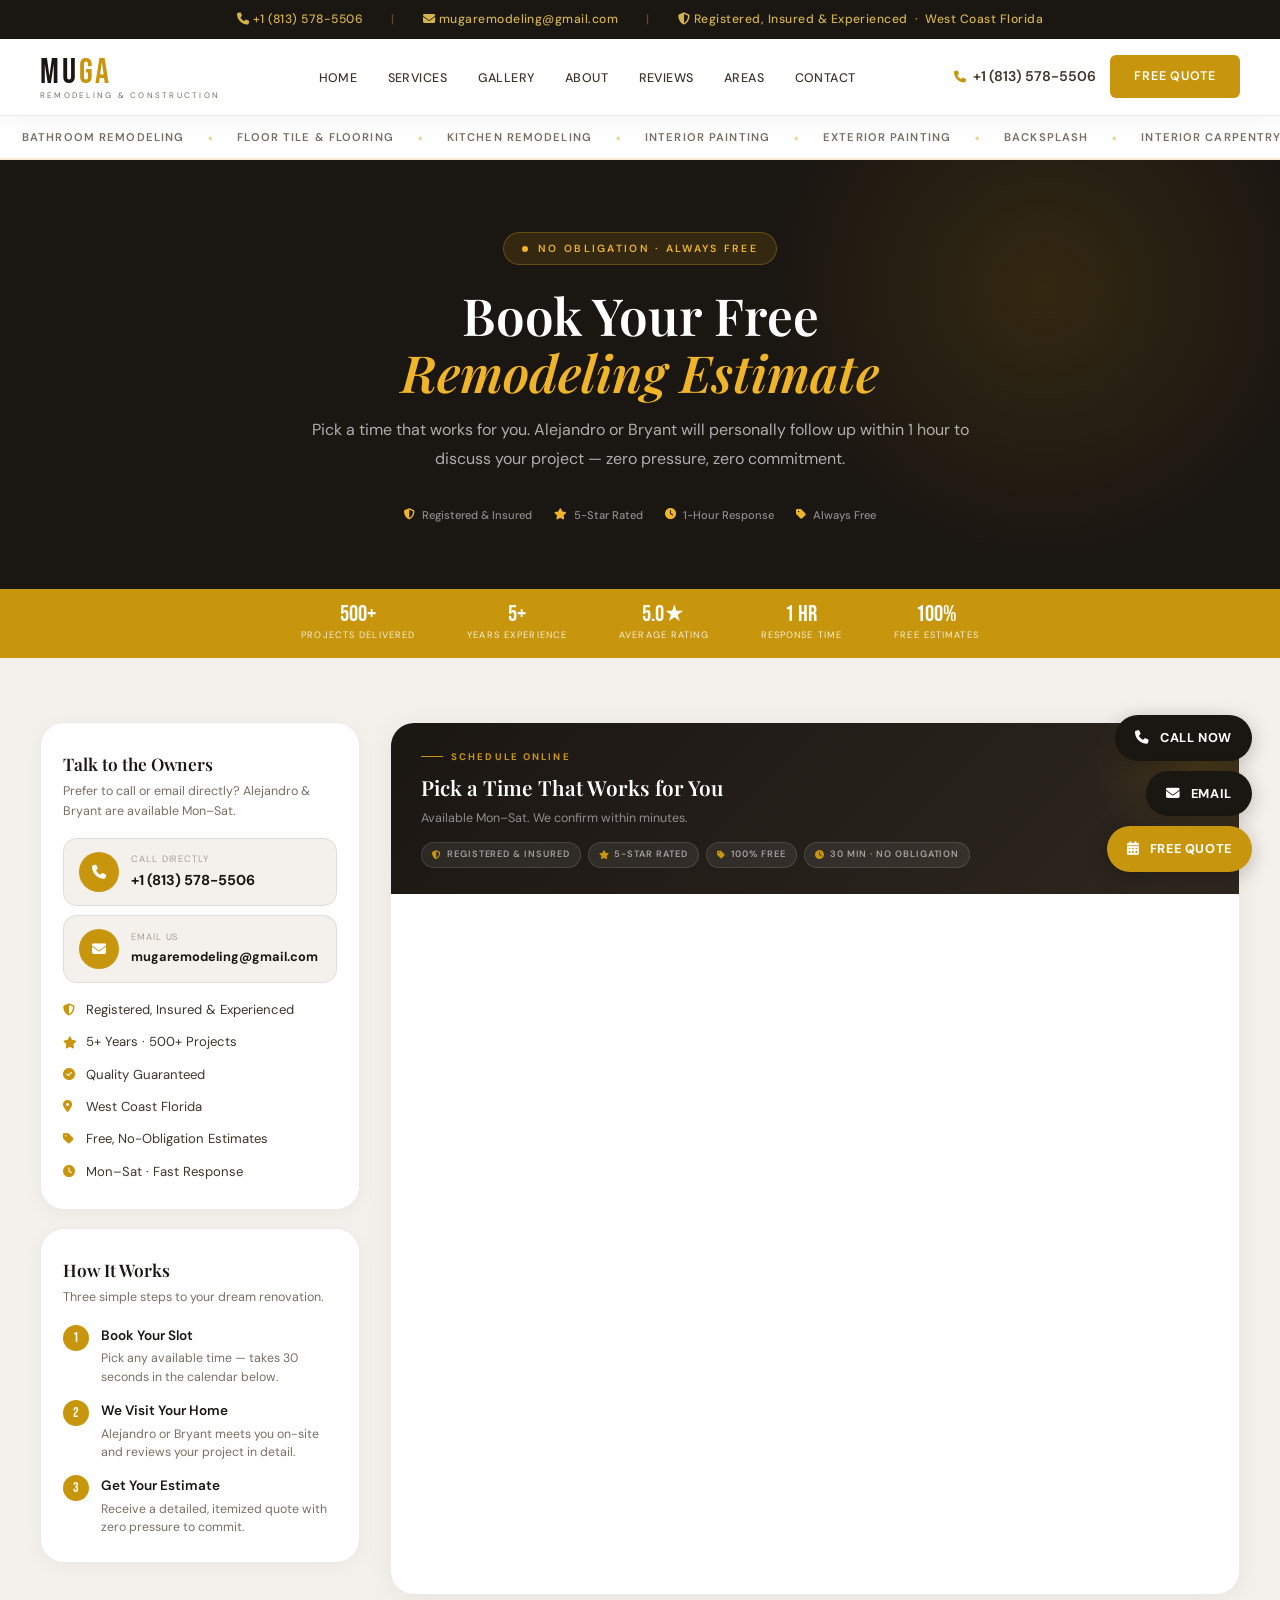
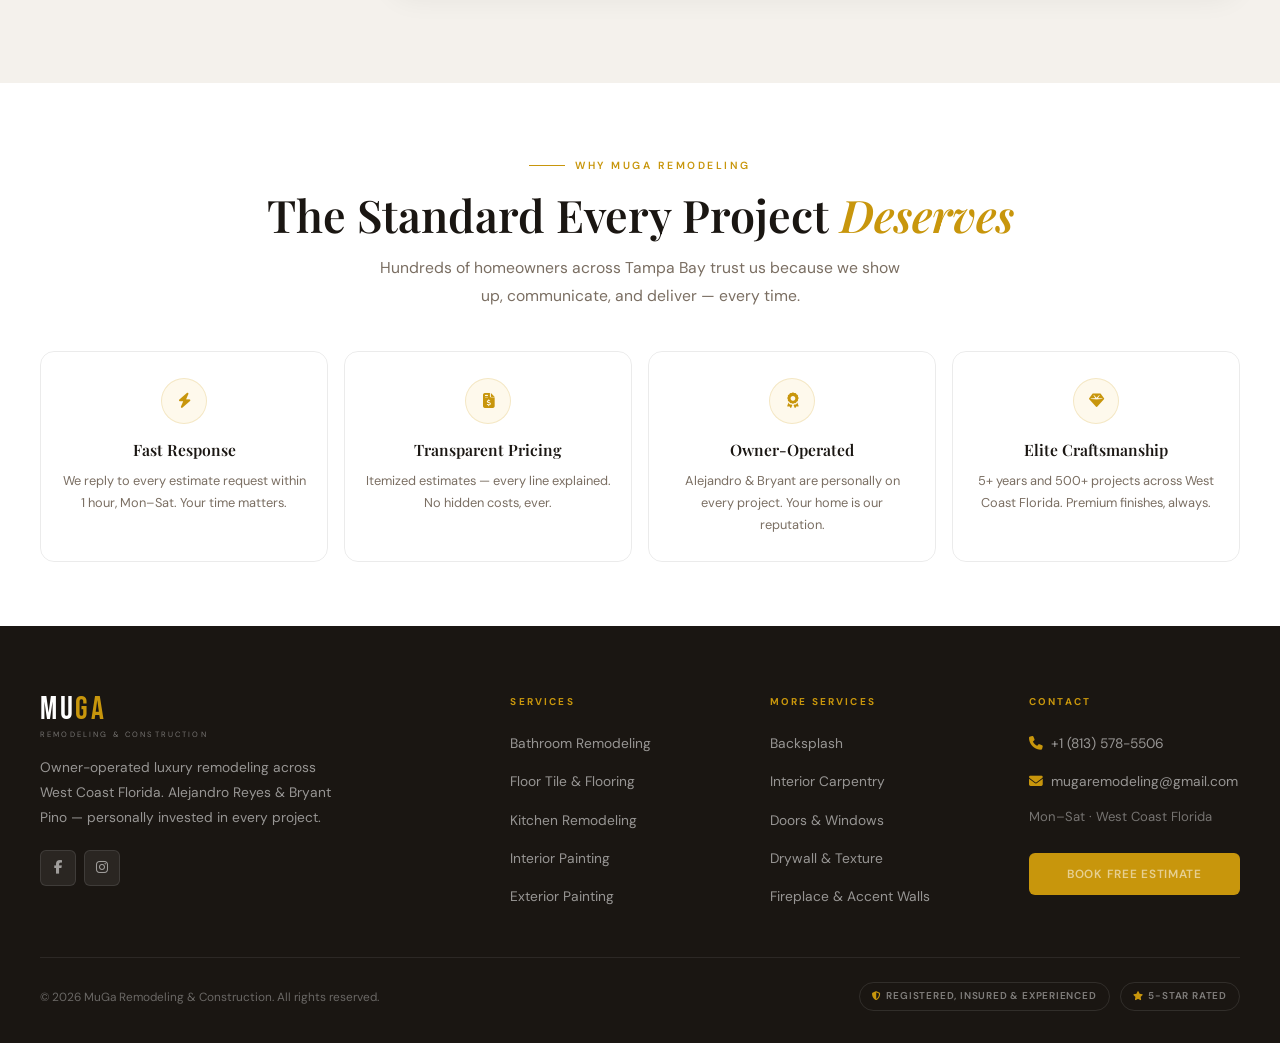
<file: free-quote.html>
<!DOCTYPE html>
<html lang="en">
<head>
  <meta charset="UTF-8" />
  <meta name="viewport" content="width=device-width, initial-scale=1.0, viewport-fit=cover" />
  <title>Free Estimate — MuGa Remodeling · West Coast Florida</title>
  <meta name="description" content="Book your free remodeling estimate with MuGa Remodeling. Alejandro or Bryant will respond within 1 hour. Serving Tampa Bay and West Coast Florida." />
  <link rel="canonical" href="https://mugaremodeling.com/free-quote.html" />
  <meta property="og:title" content="Free Estimate — MuGa Remodeling" />
  <meta property="og:description" content="Schedule your free remodeling estimate online. No obligation, no pressure. West Coast Florida." />
  <meta property="og:image" content="https://mugaremodeling.com/gallery/MuGaLogo.png" />
  <meta property="og:url" content="https://mugaremodeling.com/free-quote.html" />
  <meta property="og:type" content="website" />
  <link rel="stylesheet" href="https://cdnjs.cloudflare.com/ajax/libs/font-awesome/6.5.0/css/all.min.css" />
  <link rel="stylesheet" href="styles.css" />
  <link rel="icon" type="image/png" href="gallery/MuGaLogo.png" />
  <link rel="shortcut icon" href="favicon.ico" />
  <meta name="theme-color" content="#C8960C" />
  <!-- Calendly widget CSS -->
  <link href="https://assets.calendly.com/assets/external/widget.css" rel="stylesheet" />
  <style>
    /* ── Free Quote Page — local styles ── */
    .fq-hero {
      background: var(--text);
      padding: 72px 0 0;
      position: relative;
      overflow: hidden;
    }
    .fq-hero::before {
      content: '';
      position: absolute;
      top: -40%; right: -5%;
      width: 600px; height: 600px;
      background: radial-gradient(circle, rgba(200,150,12,0.14) 0%, transparent 65%);
      pointer-events: none;
    }
    .fq-hero-inner {
      position: relative; z-index: 2;
      text-align: center; max-width: 660px;
      margin: 0 auto; padding-bottom: 64px;
    }
    .fq-hero-eyebrow {
      display: inline-flex; align-items: center; gap: 10px;
      background: rgba(200,150,12,0.15);
      border: 1px solid rgba(200,150,12,0.35);
      color: var(--gold-light);
      font-size: 0.65rem; font-weight: 600; letter-spacing: 0.22em; text-transform: uppercase;
      padding: 7px 18px; border-radius: 100px; margin-bottom: 22px;
    }
    .fq-hero-eyebrow::before {
      content: ''; width: 6px; height: 6px;
      background: var(--gold-light); border-radius: 50%;
      animation: pulseDot 2s ease infinite;
    }
    .fq-hero-title {
      font-family: 'Playfair Display', serif;
      font-size: clamp(2.2rem, 4vw, 3.8rem);
      font-weight: 600; line-height: 1.1;
      color: #fff; margin-bottom: 16px;
    }
    .fq-hero-title em { font-style: italic; color: var(--gold-light); }
    .fq-hero-sub {
      font-size: 1rem; color: rgba(255,255,255,0.65);
      line-height: 1.8; margin-bottom: 32px;
    }
    .fq-hero-trust {
      display: flex; align-items: center; justify-content: center;
      gap: 22px; flex-wrap: wrap;
      font-size: 0.7rem; font-weight: 500; color: rgba(255,255,255,0.5);
    }
    .fq-hero-trust span { display: flex; align-items: center; gap: 7px; }
    .fq-hero-trust i { color: var(--gold-light); }

    /* Stats ribbon */
    .fq-stats-ribbon {
      background: var(--gold);
      padding: 14px 0;
    }
    .fq-stats-inner {
      display: flex; align-items: center; justify-content: center;
      gap: 52px; flex-wrap: wrap;
    }
    .fq-stat { text-align: center; }
    .fq-stat-num {
      font-family: 'Bebas Neue', sans-serif;
      font-size: 1.45rem; color: #fff; line-height: 1;
    }
    .fq-stat-lbl { font-size: 0.58rem; letter-spacing: 0.12em; text-transform: uppercase; color: rgba(255,255,255,0.85); margin-top: 2px; }

    /* Main layout */
    .fq-body { background: var(--bg-section); padding: 64px 0 88px; }
    .fq-layout {
      display: grid; grid-template-columns: 320px 1fr;
      gap: 30px; align-items: start;
    }
    .fq-sidebar { position: sticky; top: 130px; display: flex; flex-direction: column; gap: 18px; }

    /* Sidebar cards */
    .fq-scard {
      background: var(--white); border: 1px solid var(--border);
      border-radius: var(--radius-xl); padding: 26px 22px;
      box-shadow: 0 4px 20px rgba(0,0,0,0.04);
    }
    .fq-scard-title {
      font-family: 'Playfair Display', serif;
      font-size: 1.08rem; font-weight: 600; color: var(--text); margin-bottom: 4px;
    }
    .fq-scard-sub { font-size: 0.78rem; color: var(--text-3); margin-bottom: 16px; line-height: 1.6; }

    /* Contact buttons in sidebar */
    .fq-contact-btn {
      display: flex; align-items: center; gap: 12px;
      background: var(--bg-section); border: 1.5px solid var(--border);
      border-radius: var(--radius-lg); padding: 13px 15px; margin-bottom: 9px;
      cursor: pointer; text-decoration: none; color: inherit;
      transition: all var(--t);
    }
    .fq-contact-btn:hover { border-color: var(--gold); background: var(--gold-pale); }
    .fq-contact-icon {
      width: 40px; height: 40px; border-radius: 50%;
      background: var(--gold); display: flex; align-items: center; justify-content: center;
      color: #fff; font-size: 0.88rem; flex-shrink: 0;
    }
    .fq-contact-label { font-size: 0.58rem; letter-spacing: 0.1em; text-transform: uppercase; color: var(--text-4); }
    .fq-contact-val { font-size: 0.9rem; font-weight: 700; color: var(--text); }

    /* Trust list */
    .fq-trust-list { margin-top: 16px; display: flex; flex-direction: column; gap: 10px; }
    .fq-trust-item { display: flex; align-items: center; gap: 9px; font-size: 0.82rem; color: var(--text-2); }
    .fq-trust-item i { color: var(--gold); font-size: 0.76rem; flex-shrink: 0; width: 14px; }

    /* How it works steps */
    .fq-steps { display: flex; flex-direction: column; gap: 13px; }
    .fq-step { display: flex; align-items: flex-start; gap: 12px; }
    .fq-step-num {
      width: 26px; height: 26px; border-radius: 50%;
      background: var(--gold); color: #fff;
      font-family: 'Bebas Neue', sans-serif; font-size: 0.88rem;
      display: flex; align-items: center; justify-content: center;
      flex-shrink: 0; margin-top: 1px;
    }
    .fq-step-title { font-size: 0.85rem; font-weight: 600; color: var(--text); }
    .fq-step-desc { font-size: 0.77rem; color: var(--text-3); margin-top: 2px; line-height: 1.5; }

    /* Calendly container */
    .fq-calendly-wrap {
      background: var(--white); border: 1px solid var(--border);
      border-radius: var(--radius-xl); overflow: hidden;
      box-shadow: 0 4px 28px rgba(0,0,0,0.06);
    }
    .fq-cal-header {
      background: linear-gradient(135deg, var(--text) 0%, #2e2720 100%);
      padding: 26px 30px; position: relative; overflow: hidden;
    }
    .fq-cal-header::after {
      content: '';
      position: absolute; top: -50%; right: -10%;
      width: 240px; height: 240px;
      background: radial-gradient(circle, rgba(200,150,12,0.2) 0%, transparent 65%);
      pointer-events: none;
    }
    .fq-cal-header-inner { position: relative; z-index: 1; }
    .fq-cal-label {
      font-size: 0.6rem; font-weight: 700; letter-spacing: 0.22em; text-transform: uppercase;
      color: var(--gold); margin-bottom: 5px;
      display: flex; align-items: center; gap: 8px;
    }
    .fq-cal-label::before { content: ''; display: block; width: 22px; height: 1px; background: var(--gold); }
    .fq-cal-title { font-family: 'Playfair Display', serif; font-size: 1.3rem; font-weight: 600; color: #fff; margin-bottom: 3px; }
    .fq-cal-sub { font-size: 0.78rem; color: rgba(255,255,255,0.5); }
    .fq-cal-badges { display: flex; gap: 7px; margin-top: 13px; flex-wrap: wrap; }
    .fq-cal-badge {
      display: inline-flex; align-items: center; gap: 5px;
      background: rgba(255,255,255,0.07); border: 1px solid rgba(255,255,255,0.12);
      padding: 4px 10px; border-radius: 100px;
      font-size: 0.58rem; font-weight: 600; letter-spacing: 0.1em; text-transform: uppercase;
      color: rgba(255,255,255,0.55);
    }
    .fq-cal-badge i { color: var(--gold); font-size: 0.56rem; }

    /* Why section */
    .fq-why { background: var(--white); padding: 64px 0; }
    .fq-why-grid { display: grid; grid-template-columns: repeat(4, 1fr); gap: 16px; margin-top: 40px; }
    .fq-why-card {
      border: 1px solid var(--border); border-radius: var(--radius-lg);
      padding: 26px 20px; text-align: center; transition: all var(--t);
    }
    .fq-why-card:hover { border-color: var(--gold-border); box-shadow: 0 6px 24px rgba(200,150,12,0.1); transform: translateY(-3px); }
    .fq-why-icon {
      width: 46px; height: 46px; border-radius: 50%;
      background: var(--gold-pale); border: 1px solid var(--gold-border);
      display: flex; align-items: center; justify-content: center;
      margin: 0 auto 13px; transition: all var(--t);
    }
    .fq-why-card:hover .fq-why-icon { background: var(--gold); }
    .fq-why-card:hover .fq-why-icon i { color: #fff; }
    .fq-why-icon i { font-size: 0.95rem; color: var(--gold); transition: color var(--t); }
    .fq-why-title { font-family: 'Playfair Display', serif; font-size: 0.98rem; font-weight: 600; color: var(--text); margin-bottom: 7px; }
    .fq-why-desc { font-size: 0.8rem; color: var(--text-3); line-height: 1.7; }

    @media (max-width: 960px) {
      .fq-layout { grid-template-columns: 1fr; }
      .fq-sidebar { position: static; }
      .fq-why-grid { grid-template-columns: repeat(2, 1fr); }
    }
    @media (max-width: 600px) {
      .fq-why-grid { grid-template-columns: 1fr; }
      .fq-stats-inner { gap: 24px; }
      .fq-hero-trust { gap: 14px; }
    }
  </style>
</head>
<body>

  <!-- TOP BAR -->
  <div class="top-bar">
    <div class="top-bar-inner">
      <a href="tel:+18135785506"><i class="fas fa-phone"></i> +1 (813) 578-5506</a>
      <span class="top-bar-sep">|</span>
      <a href="mailto:mugaremodeling@gmail.com"><i class="fas fa-envelope"></i> mugaremodeling@gmail.com</a>
      <span class="top-bar-sep">|</span>
      <span><i class="fas fa-shield-alt"></i> Registered, Insured &amp; Experienced &nbsp;&middot;&nbsp; West Coast Florida</span>
    </div>
  </div>

  <!-- HEADER -->
  <header class="site-header">
    <div class="container"><div class="header-inner">
      <a href="index.html" class="logo">
        <div class="logo-main">Mu<span>Ga</span></div>
        <div class="logo-sub">Remodeling &amp; Construction</div>
      </a>
      <nav><ul class="header-nav">
        <li><a href="index.html">Home</a></li>
        <li><a href="services.html">Services</a></li>
        <li><a href="gallery.html">Gallery</a></li>
        <li><a href="about.html">About</a></li>
        <li><a href="reviews.html">Reviews</a></li>
        <li><a href="areas.html">Areas</a></li>
        <li><a href="contact.html">Contact</a></li>
      </ul></nav>
      <div class="header-cta">
        <a href="tel:+18135785506" class="header-phone"><i class="fas fa-phone"></i> +1 (813) 578-5506</a>
        <a href="free-quote.html" class="btn btn-gold active">Free Quote</a>
      </div>
      <button class="mobile-toggle" onclick="openMobileNav()" aria-controls="mobileNav" aria-expanded="false" aria-label="Open menu"><i class="fas fa-bars"></i></button>
    </div></div>
  </header>

  <!-- SERVICE NAV -->
  <nav class="service-nav" aria-label="Service navigation">
    <div class="snav-track">
      <a class="snav-item" href="services.html#bathroom">Bathroom Remodeling</a><span class="snav-diamond">◆</span>
      <a class="snav-item" href="services.html#flooring">Floor Tile &amp; Flooring</a><span class="snav-diamond">◆</span>
      <a class="snav-item" href="services.html#kitchen">Kitchen Remodeling</a><span class="snav-diamond">◆</span>
      <a class="snav-item" href="services.html#intpaint">Interior Painting</a><span class="snav-diamond">◆</span>
      <a class="snav-item" href="services.html#extpaint">Exterior Painting</a><span class="snav-diamond">◆</span>
      <a class="snav-item" href="services.html#backsplash">Backsplash</a><span class="snav-diamond">◆</span>
      <a class="snav-item" href="services.html#carpentry">Interior Carpentry</a><span class="snav-diamond">◆</span>
      <a class="snav-item" href="services.html#doors">Doors &amp; Windows</a><span class="snav-diamond">◆</span>
      <a class="snav-item" href="services.html#drywall">Drywall &amp; Texture</a><span class="snav-diamond">◆</span>
      <a class="snav-item" href="services.html#fireplace">Fireplace &amp; Accent Walls</a><span class="snav-diamond">◆</span>
      <a class="snav-item" href="services.html#bathroom">Bathroom Remodeling</a><span class="snav-diamond">◆</span>
      <a class="snav-item" href="services.html#flooring">Floor Tile &amp; Flooring</a><span class="snav-diamond">◆</span>
      <a class="snav-item" href="services.html#kitchen">Kitchen Remodeling</a><span class="snav-diamond">◆</span>
      <a class="snav-item" href="services.html#intpaint">Interior Painting</a><span class="snav-diamond">◆</span>
      <a class="snav-item" href="services.html#extpaint">Exterior Painting</a><span class="snav-diamond">◆</span>
      <a class="snav-item" href="services.html#backsplash">Backsplash</a><span class="snav-diamond">◆</span>
      <a class="snav-item" href="services.html#carpentry">Interior Carpentry</a><span class="snav-diamond">◆</span>
      <a class="snav-item" href="services.html#doors">Doors &amp; Windows</a><span class="snav-diamond">◆</span>
      <a class="snav-item" href="services.html#drywall">Drywall &amp; Texture</a><span class="snav-diamond">◆</span>
      <a class="snav-item" href="services.html#fireplace">Fireplace &amp; Accent Walls</a><span class="snav-diamond">◆</span>
    </div>
  </nav>

  <main>

    <!-- HERO -->
    <div class="fq-hero">
      <div class="container">
        <div class="fq-hero-inner reveal">
          <div class="fq-hero-eyebrow">No Obligation &middot; Always Free</div>
          <h1 class="fq-hero-title">Book Your Free<br/><em>Remodeling Estimate</em></h1>
          <p class="fq-hero-sub">Pick a time that works for you. Alejandro or Bryant will personally follow up within 1 hour to discuss your project — zero pressure, zero commitment.</p>
          <div class="fq-hero-trust">
            <span><i class="fas fa-shield-alt"></i> Registered &amp; Insured</span>
            <span><i class="fas fa-star"></i> 5-Star Rated</span>
            <span><i class="fas fa-clock"></i> 1-Hour Response</span>
            <span><i class="fas fa-tag"></i> Always Free</span>
          </div>
        </div>
      </div>
    </div>

    <!-- STATS RIBBON -->
    <div class="fq-stats-ribbon">
      <div class="container">
        <div class="fq-stats-inner">
          <div class="fq-stat"><div class="fq-stat-num">500+</div><div class="fq-stat-lbl">Projects Delivered</div></div>
          <div class="fq-stat"><div class="fq-stat-num">5+</div><div class="fq-stat-lbl">Years Experience</div></div>
          <div class="fq-stat"><div class="fq-stat-num">5.0★</div><div class="fq-stat-lbl">Average Rating</div></div>
          <div class="fq-stat"><div class="fq-stat-num">1 hr</div><div class="fq-stat-lbl">Response Time</div></div>
          <div class="fq-stat"><div class="fq-stat-num">100%</div><div class="fq-stat-lbl">Free Estimates</div></div>
        </div>
      </div>
    </div>

    <!-- MAIN CONTENT -->
    <div class="fq-body">
      <div class="container">
        <div class="fq-layout">

          <!-- SIDEBAR -->
          <aside class="fq-sidebar">

            <div class="fq-scard reveal">
              <div class="fq-scard-title">Talk to the Owners</div>
              <p class="fq-scard-sub">Prefer to call or email directly? Alejandro &amp; Bryant are available Mon–Sat.</p>
              <a href="tel:+18135785506" class="fq-contact-btn">
                <div class="fq-contact-icon"><i class="fas fa-phone"></i></div>
                <div>
                  <div class="fq-contact-label">Call Directly</div>
                  <div class="fq-contact-val">+1 (813) 578-5506</div>
                </div>
              </a>
              <a href="mailto:mugaremodeling@gmail.com" class="fq-contact-btn">
                <div class="fq-contact-icon"><i class="fas fa-envelope"></i></div>
                <div>
                  <div class="fq-contact-label">Email Us</div>
                  <div class="fq-contact-val" style="font-size:.8rem;">mugaremodeling@gmail.com</div>
                </div>
              </a>
              <div class="fq-trust-list">
                <div class="fq-trust-item"><i class="fas fa-shield-alt"></i> Registered, Insured &amp; Experienced</div>
                <div class="fq-trust-item"><i class="fas fa-star"></i> 5+ Years · 500+ Projects</div>
                <div class="fq-trust-item"><i class="fas fa-check-circle"></i> Quality Guaranteed</div>
                <div class="fq-trust-item"><i class="fas fa-map-marker-alt"></i> West Coast Florida</div>
                <div class="fq-trust-item"><i class="fas fa-tag"></i> Free, No-Obligation Estimates</div>
                <div class="fq-trust-item"><i class="fas fa-clock"></i> Mon–Sat · Fast Response</div>
              </div>
            </div>

            <div class="fq-scard reveal">
              <div class="fq-scard-title">How It Works</div>
              <p class="fq-scard-sub">Three simple steps to your dream renovation.</p>
              <div class="fq-steps">
                <div class="fq-step">
                  <div class="fq-step-num">1</div>
                  <div>
                    <div class="fq-step-title">Book Your Slot</div>
                    <div class="fq-step-desc">Pick any available time — takes 30 seconds in the calendar below.</div>
                  </div>
                </div>
                <div class="fq-step">
                  <div class="fq-step-num">2</div>
                  <div>
                    <div class="fq-step-title">We Visit Your Home</div>
                    <div class="fq-step-desc">Alejandro or Bryant meets you on-site and reviews your project in detail.</div>
                  </div>
                </div>
                <div class="fq-step">
                  <div class="fq-step-num">3</div>
                  <div>
                    <div class="fq-step-title">Get Your Estimate</div>
                    <div class="fq-step-desc">Receive a detailed, itemized quote with zero pressure to commit.</div>
                  </div>
                </div>
              </div>
            </div>

          </aside>

          <!-- CALENDLY WIDGET -->
          <div class="fq-calendly-wrap reveal">
            <div class="fq-cal-header">
              <div class="fq-cal-header-inner">
                <div class="fq-cal-label">Schedule Online</div>
                <div class="fq-cal-title">Pick a Time That Works for You</div>
                <div class="fq-cal-sub">Available Mon–Sat. We confirm within minutes.</div>
                <div class="fq-cal-badges">
                  <div class="fq-cal-badge"><i class="fas fa-shield-alt"></i> Registered &amp; Insured</div>
                  <div class="fq-cal-badge"><i class="fas fa-star"></i> 5-Star Rated</div>
                  <div class="fq-cal-badge"><i class="fas fa-tag"></i> 100% Free</div>
                  <div class="fq-cal-badge"><i class="fas fa-clock"></i> 30 min · No obligation</div>
                </div>
              </div>
            </div>
            <!-- Calendly inline widget -->
            <div class="calendly-inline-widget"
                 data-url="https://calendly.com/mugaremodeling/30min?hide_event_type_details=1&hide_gdpr_banner=1&primary_color=ffd200"
                 style="min-width:320px;height:700px;"></div>
            <script type="text/javascript" src="https://assets.calendly.com/assets/external/widget.js" async></script>
          </div>

        </div>
      </div>
    </div>

    <!-- WHY MUGA -->
    <div class="fq-why">
      <div class="container">
        <div class="reveal" style="text-align:center;">
          <div class="section-eyebrow" style="justify-content:center;">Why MuGa Remodeling</div>
          <h2 class="section-title" style="text-align:center;">The Standard Every Project <em>Deserves</em></h2>
          <p class="section-desc" style="margin:0 auto;">Hundreds of homeowners across Tampa Bay trust us because we show up, communicate, and deliver — every time.</p>
        </div>
        <div class="fq-why-grid reveal">
          <div class="fq-why-card">
            <div class="fq-why-icon"><i class="fas fa-bolt"></i></div>
            <div class="fq-why-title">Fast Response</div>
            <div class="fq-why-desc">We reply to every estimate request within 1 hour, Mon–Sat. Your time matters.</div>
          </div>
          <div class="fq-why-card">
            <div class="fq-why-icon"><i class="fas fa-file-invoice-dollar"></i></div>
            <div class="fq-why-title">Transparent Pricing</div>
            <div class="fq-why-desc">Itemized estimates — every line explained. No hidden costs, ever.</div>
          </div>
          <div class="fq-why-card">
            <div class="fq-why-icon"><i class="fas fa-award"></i></div>
            <div class="fq-why-title">Owner-Operated</div>
            <div class="fq-why-desc">Alejandro &amp; Bryant are personally on every project. Your home is our reputation.</div>
          </div>
          <div class="fq-why-card">
            <div class="fq-why-icon"><i class="fas fa-gem"></i></div>
            <div class="fq-why-title">Elite Craftsmanship</div>
            <div class="fq-why-desc">5+ years and 500+ projects across West Coast Florida. Premium finishes, always.</div>
          </div>
        </div>
      </div>
    </div>

  </main>

  <!-- FOOTER -->
  <footer class="site-footer">
    <div class="container">
      <div class="footer-grid">
        <div>
          <div class="footer-logo-main">Mu<span>Ga</span></div>
          <div class="footer-logo-sub">Remodeling &amp; Construction</div>
          <p class="footer-brand-desc">Owner-operated luxury remodeling across West Coast Florida. Alejandro Reyes &amp; Bryant Pino — personally invested in every project.</p>
          <div class="footer-social">
            <a href="https://www.facebook.com/mugaremodeling" target="_blank" rel="noopener" aria-label="Facebook"><i class="fab fa-facebook-f"></i></a>
            <a href="https://www.instagram.com/mugaremodeling" target="_blank" rel="noopener" aria-label="Instagram"><i class="fab fa-instagram"></i></a>
          </div>
        </div>
        <div>
          <div class="footer-col-title">Services</div>
          <ul class="footer-links">
            <li><a href="services.html#bathroom">Bathroom Remodeling</a></li>
            <li><a href="services.html#flooring">Floor Tile &amp; Flooring</a></li>
            <li><a href="services.html#kitchen">Kitchen Remodeling</a></li>
            <li><a href="services.html#intpaint">Interior Painting</a></li>
            <li><a href="services.html#extpaint">Exterior Painting</a></li>
          </ul>
        </div>
        <div>
          <div class="footer-col-title">More Services</div>
          <ul class="footer-links">
            <li><a href="services.html#backsplash">Backsplash</a></li>
            <li><a href="services.html#carpentry">Interior Carpentry</a></li>
            <li><a href="services.html#doors">Doors &amp; Windows</a></li>
            <li><a href="services.html#drywall">Drywall &amp; Texture</a></li>
            <li><a href="services.html#fireplace">Fireplace &amp; Accent Walls</a></li>
          </ul>
        </div>
        <div>
          <div class="footer-col-title">Contact</div>
          <ul class="footer-links">
            <li><a href="tel:+18135785506"><i class="fas fa-phone" style="color:var(--gold);margin-right:8px;"></i>+1 (813) 578-5506</a></li>
            <li><a href="mailto:mugaremodeling@gmail.com"><i class="fas fa-envelope" style="color:var(--gold);margin-right:8px;"></i>mugaremodeling@gmail.com</a></li>
            <li style="color:rgba(255,255,255,.4);font-size:.82rem;">Mon–Sat · West Coast Florida</li>
            <li style="margin-top:14px;"><a href="free-quote.html" class="btn btn-gold" style="width:100%;justify-content:center;padding:11px 18px;font-size:.74rem;">Book Free Estimate</a></li>
          </ul>
        </div>
      </div>
      <div class="footer-bottom">
        <p>&copy; 2026 MuGa Remodeling &amp; Construction. All rights reserved.</p>
        <div class="footer-badges">
          <div class="footer-badge"><i class="fas fa-shield-alt"></i> Registered, Insured &amp; Experienced</div>
          <div class="footer-badge"><i class="fas fa-star"></i> 5-Star Rated</div>
        </div>
      </div>
    </div>
  </footer>

  <!-- FAB CLUSTER -->
  <div class="fab-cluster">
    <a href="tel:+18135785506" class="fab-btn"><i class="fas fa-phone"></i><span>Call Now</span></a>
    <a href="mailto:mugaremodeling@gmail.com" class="fab-btn"><i class="fas fa-envelope"></i><span>Email</span></a>
    <a href="free-quote.html" class="fab-btn fab-primary"><i class="fas fa-calendar-alt"></i><span>Free Quote</span></a>
  </div>

  <!-- MOBILE NAV -->
  <nav class="mobile-nav" id="mobileNav" aria-hidden="true" role="dialog" aria-label="Navigation menu">
    <div class="mobile-nav-inner">
      <div class="mobile-nav-header">
        <div><div class="mobile-nav-logo">Mu<span>Ga</span></div><span class="mobile-nav-logo-sub">Remodeling &amp; Construction</span></div>
        <button class="mobile-nav-close" onclick="closeMobileNav()" aria-label="Close menu"><i class="fas fa-times"></i></button>
      </div>
      <ul class="mobile-nav-links">
        <li><a href="index.html" onclick="closeMobileNav()">Home <i class="fas fa-chevron-right"></i></a></li>
        <li><a href="services.html" onclick="closeMobileNav()">Services <i class="fas fa-chevron-right"></i></a></li>
        <li><a href="gallery.html" onclick="closeMobileNav()">Gallery <i class="fas fa-chevron-right"></i></a></li>
        <li><a href="about.html" onclick="closeMobileNav()">About <i class="fas fa-chevron-right"></i></a></li>
        <li><a href="reviews.html" onclick="closeMobileNav()">Reviews <i class="fas fa-chevron-right"></i></a></li>
        <li><a href="areas.html" onclick="closeMobileNav()">Areas <i class="fas fa-chevron-right"></i></a></li>
        <li><a href="contact.html" onclick="closeMobileNav()">Contact <i class="fas fa-chevron-right"></i></a></li>
      </ul>
      <div class="mobile-nav-footer">
        <a href="free-quote.html" class="mobile-nav-cta"><i class="fas fa-calendar-alt"></i> Book Free Estimate</a>
        <div class="mobile-nav-contact">
          <a href="tel:+18135785506"><i class="fas fa-phone"></i> Call Now</a>
          <a href="mailto:mugaremodeling@gmail.com"><i class="fas fa-envelope"></i> Email</a>
        </div>
        <div class="mobile-nav-trust"><i class="fas fa-shield-alt"></i> Registered &middot; Insured &middot; 5-Star Rated</div>
      </div>
    </div>
  </nav>

  <!-- MOBILE NAV OVERLAY -->
  <div id="mobileNavOverlay" style="display:none;position:fixed;inset:0;background:rgba(0,0,0,0.55);z-index:1099;opacity:0;transition:opacity .35s;"></div>

  <script src="scripts.js"></script>
</body>
</html>
</file>
<file: styles.css>
/* =================================================
   MUGA REMODELING — Premium Light Theme
   ================================================= */

@import url('https://fonts.googleapis.com/css2?family=Playfair+Display:ital,wght@0,400;0,600;0,700;1,400;1,600&family=DM+Sans:wght@300;400;500;600&family=Bebas+Neue&display=swap');

:root {
  --gold:          #C8960C;
  --gold-light:    #F0B429;
  --gold-pale:     #FEF9EC;
  --gold-border:   rgba(200,150,12,0.18);
  --white:         #FFFFFF;
  --bg:            #F9F7F4;
  --bg-section:    #F4F1EC;
  --text:          #1A1612;
  --text-2:        #3D352A;
  --text-3:        #7A6E62;
  --text-4:        #A89E94;
  --border:        rgba(0,0,0,0.08);
  --border-mid:    rgba(0,0,0,0.12);
  --topbar-bg:     #1A1612;
  --topbar-text:   #D4B44A;
  --header-bg:     rgba(255,255,255,0.97);
  --max-width:     1300px;
  --radius:        6px;
  --radius-lg:     14px;
  --radius-xl:     24px;
  --ease:          cubic-bezier(0.22, 1, 0.36, 1);
  --t:             0.35s var(--ease);
}

*, *::before, *::after { box-sizing: border-box; margin: 0; padding: 0; }
html { scroll-behavior: smooth; font-size: 16px; -webkit-font-smoothing: antialiased; }
body { background: var(--bg); color: var(--text); font-family: 'DM Sans', sans-serif; font-weight: 400; line-height: 1.7; overflow-x: hidden; }
img { display: block; max-width: 100%; }
a { color: inherit; text-decoration: none; }
ul { list-style: none; }
.container { width: 100%; max-width: var(--max-width); margin: 0 auto; padding: 0 40px; }
::selection { background: var(--gold); color: #fff; }
::-webkit-scrollbar { width: 5px; }
::-webkit-scrollbar-track { background: var(--bg); }
::-webkit-scrollbar-thumb { background: var(--gold); border-radius: 3px; }

/* ── TOP BAR ── */
.top-bar { background: var(--topbar-bg); padding: 9px 0; font-size: 0.76rem; font-weight: 500; letter-spacing: 0.04em; color: var(--topbar-text); position: sticky; top: 0; z-index: 1001; }
.top-bar-inner { display: flex; align-items: center; justify-content: center; gap: 28px; flex-wrap: nowrap; }
.top-bar a { color: var(--topbar-text); transition: opacity .2s; }
.top-bar a:hover { opacity: .75; }
.top-bar-sep { opacity: .35; }

/* ── TICKER hidden ── */
.ticker-wrap { display: none !important; }

/* ── HEADER ── */
/* JS sets --topbar-h on <html> so header sticks perfectly under topbar on every device */
.site-header {
  background: var(--header-bg);
  backdrop-filter: blur(16px);
  border-bottom: 1px solid var(--border);
  position: sticky;
  top: 37px;           /* fallback; JS overrides with real measured value */
  z-index: 1000;
  box-shadow: 0 1px 24px rgba(0,0,0,0.06);
  transition: top 0s;  /* never animate top — prevents the jump */
}
.header-inner { display: flex; align-items: center; justify-content: space-between; height: 76px; gap: 24px; }
.logo { display: flex; flex-direction: column; line-height: 1; flex-shrink: 0; }
.logo-main { font-family: 'Bebas Neue', sans-serif; font-size: 2.2rem; letter-spacing: 0.08em; color: var(--text); line-height: 1; }
.logo-main span { color: var(--gold); }
.logo-sub { font-size: 0.5rem; letter-spacing: 0.28em; color: var(--text-3); text-transform: uppercase; margin-top: 1px; }
.header-nav { display: flex; align-items: center; gap: 2px; }
.header-nav a { font-size: 0.78rem; font-weight: 500; letter-spacing: 0.04em; color: var(--text-2); padding: 8px 14px; border-radius: var(--radius); transition: color var(--t), background var(--t); text-transform: uppercase; }
.header-nav a:hover { color: var(--gold); background: var(--gold-pale); }
.header-nav a.active { color: var(--gold); background: var(--gold-pale); }
.header-cta { display: flex; align-items: center; gap: 14px; flex-shrink: 0; }
.header-phone { display: flex; align-items: center; gap: 7px; font-size: 0.88rem; font-weight: 600; color: var(--text-2); transition: color var(--t); }
.header-phone:hover { color: var(--gold); }
.header-phone i { color: var(--gold); font-size: 0.75rem; }
.btn { display: inline-flex; align-items: center; gap: 8px; padding: 11px 24px; border-radius: var(--radius); font-family: 'DM Sans', sans-serif; font-size: 0.78rem; font-weight: 600; letter-spacing: 0.06em; text-transform: uppercase; cursor: pointer; transition: all var(--t); border: none; white-space: nowrap; }
.btn-gold { background: var(--gold); color: #fff; }
.btn-gold:hover { background: var(--gold-light); transform: translateY(-2px); box-shadow: 0 6px 24px rgba(200,150,12,0.3); }
.btn-outline { background: transparent; color: var(--gold); border: 1.5px solid var(--gold); }
.btn-outline:hover { background: var(--gold); color: #fff; }
.btn-dark { background: var(--text); color: #fff; }
.btn-dark:hover { background: var(--text-2); transform: translateY(-2px); }
.btn-white { background: #fff; color: var(--text); }
.btn-white:hover { background: var(--gold-pale); color: var(--gold); }
.mobile-toggle { display: none; background: none; border: none; color: var(--text); font-size: 1.4rem; cursor: pointer; padding: 4px; }

/* ── SERVICE NAV ── */
.service-nav {
  background: var(--white);
  border-bottom: 2px solid var(--gold-border);
  position: sticky;
  top: 113px;
  z-index: 899;
  /* overflow:hidden here is safe — it only clips the nav row itself */
  overflow: hidden;
  height: 44px;  /* explicit height so the absolute track doesn't collapse the parent */
}
.snav-track {
  /* Absolute + left:0 bypasses the overflow-x:hidden on body.
     The track runs off the right edge; .service-nav clips it. */
  position: absolute;
  top: 0; left: 0;
  display: flex;
  align-items: center;
  height: 44px;
  /* animation moves the element left by exactly half its width.
     Because HTML items are duplicated the loop is seamless. */
  animation: snavMarquee 34s linear infinite;
  will-change: transform;
}
.service-nav:hover .snav-track { animation-play-state: paused; }
@keyframes snavMarquee {
  0%   { transform: translateX(0); }
  100% { transform: translateX(-50%); }
}
.snav-item {
  display: inline-flex; align-items: center;
  padding: 0 22px;
  height: 44px;
  font-size: 0.7rem; font-weight: 600; letter-spacing: 0.1em; text-transform: uppercase;
  color: var(--text-3); white-space: nowrap; flex-shrink: 0;
  transition: color var(--t); user-select: none; text-decoration: none;
}
.snav-item:hover, .snav-item.active { color: var(--gold); }
.snav-diamond {
  color: var(--gold); opacity: 0.4; font-size: 0.38rem;
  flex-shrink: 0; display: inline-flex; align-items: center;
  padding: 0 2px;
}
/* services.html — static scrollable (no marquee) */
.service-nav.snav-static {
  overflow-x: auto;
  overflow-y: hidden;
  scrollbar-width: none;
  height: 44px;
}
.service-nav.snav-static::-webkit-scrollbar { display: none; }
.service-nav.snav-static .snav-track {
  position: static;
  animation: none !important;
  display: flex;
  flex-wrap: nowrap;
  height: 44px;
}

/* ── HERO ── */
.hero { position: relative; min-height: 88vh; display: flex; align-items: center; overflow: hidden; background: var(--bg-section); }
.hero-small { min-height: 52vh; }
.hero-slides { position: absolute; inset: 0; }
.hero-slide { position: absolute; inset: 0; opacity: 0; transition: opacity 1.4s ease; }
.hero-slide.active { opacity: 1; }
.hero-slide img { width: 100%; height: 100%; object-fit: cover; filter: brightness(0.5) saturate(0.9); }
.hero-overlay { position: absolute; inset: 0; background: linear-gradient(105deg, rgba(26,22,18,0.75) 0%, rgba(26,22,18,0.3) 55%, transparent 100%); }
.hero-content { position: relative; z-index: 2; max-width: 680px; }
.hero-eyebrow { display: inline-flex; align-items: center; gap: 10px; background: rgba(200,150,12,0.15); border: 1px solid rgba(200,150,12,0.4); color: var(--gold-light); font-size: 0.68rem; font-weight: 600; letter-spacing: 0.2em; text-transform: uppercase; padding: 7px 16px; border-radius: 100px; margin-bottom: 26px; animation: fadeUp .8s ease both; }
.hero-eyebrow::before { content: ''; width: 6px; height: 6px; background: var(--gold-light); border-radius: 50%; animation: pulseDot 2s ease infinite; }
@keyframes pulseDot { 0%,100%{opacity:1} 50%{opacity:.3} }
.hero-title { font-family: 'Playfair Display', serif; font-size: clamp(2.8rem, 5.5vw, 5.2rem); font-weight: 600; line-height: 1.06; color: #fff; margin-bottom: 22px; animation: fadeUp .8s .12s ease both; }
.hero-title em { font-style: italic; color: var(--gold-light); }
.hero-sub { font-size: 1.05rem; font-weight: 300; color: rgba(255,255,255,0.82); line-height: 1.8; margin-bottom: 36px; max-width: 520px; animation: fadeUp .8s .24s ease both; }
.hero-actions { display: flex; align-items: center; gap: 14px; flex-wrap: wrap; animation: fadeUp .8s .36s ease both; }
.hero-actions .btn { padding: 14px 30px; font-size: 0.82rem; }
.hero-trust { display: flex; align-items: center; gap: 20px; margin-top: 28px; animation: fadeUp .8s .48s ease both; flex-wrap: wrap; }
.hero-trust-item { display: flex; align-items: center; gap: 7px; font-size: 0.72rem; font-weight: 500; color: rgba(255,255,255,0.6); }
.hero-trust-item i { color: var(--gold-light); font-size: 0.78rem; }
.hero-stats { position: absolute; bottom: 0; left: 0; right: 0; z-index: 2; background: rgba(255,255,255,0.96); backdrop-filter: blur(16px); border-top: 2px solid var(--gold-border); }
.hero-stats-inner { display: flex; }
.stat-item { flex: 1; padding: 20px 22px; border-right: 1px solid var(--border); text-align: center; }
.stat-item:last-child { border-right: none; }
.stat-num { font-family: 'Bebas Neue', sans-serif; font-size: 2rem; color: var(--gold); letter-spacing: 0.04em; line-height: 1; }
.stat-label { font-size: 0.62rem; letter-spacing: 0.12em; text-transform: uppercase; color: var(--text-3); margin-top: 4px; }
.hero-dots { position: absolute; right: 36px; top: 50%; transform: translateY(-50%); z-index: 3; display: flex; flex-direction: column; gap: 10px; }
.hero-dot { width: 6px; height: 6px; border-radius: 3px; background: rgba(255,255,255,0.3); cursor: pointer; transition: all var(--t); border: 1px solid transparent; }
.hero-dot.active { background: var(--gold-light); height: 24px; border-color: var(--gold-light); }
@keyframes fadeUp { from { opacity: 0; transform: translateY(24px); } to { opacity: 1; transform: translateY(0); } }

/* ── SECTIONS ── */
section { padding: 88px 0; }
.section-eyebrow { display: inline-flex; align-items: center; gap: 10px; font-size: 0.65rem; font-weight: 600; letter-spacing: 0.24em; text-transform: uppercase; color: var(--gold); margin-bottom: 14px; }
.section-eyebrow::before { content: ''; display: block; height: 1px; width: 36px; background: var(--gold); }
.section-title { font-family: 'Playfair Display', serif; font-size: clamp(1.9rem, 3.5vw, 3.2rem); font-weight: 600; line-height: 1.15; color: var(--text); margin-bottom: 14px; }
.section-title em { font-style: italic; color: var(--gold); }
.section-desc { font-size: 0.98rem; color: var(--text-3); max-width: 540px; line-height: 1.8; }
.gold-line { width: 52px; height: 3px; background: var(--gold); border-radius: 2px; margin: 18px 0; }

/* ── SERVICES GRID (index) ── */
.services-section-head { padding: 88px 0 0; background: var(--white); }
.services-grid { display: grid; grid-template-columns: repeat(5, 1fr); gap: 3px; margin-top: 48px; background: var(--border); }
.service-card { position: relative; overflow: hidden; aspect-ratio: 3/2.4; cursor: pointer; background: var(--bg-section); display: block; }
.service-card img { width: 100%; height: 100%; object-fit: cover; transition: transform .85s var(--ease), filter .5s ease; filter: brightness(0.55) saturate(0.85); }
.service-card:hover img { transform: scale(1.07); filter: brightness(0.65) saturate(1); }
.service-card-overlay { position: absolute; inset: 0; background: linear-gradient(to top, rgba(26,22,18,.9) 0%, rgba(26,22,18,.2) 55%, transparent 100%); }
.service-card-content { position: absolute; bottom: 0; left: 0; right: 0; padding: 20px 18px; transform: translateY(6px); transition: transform var(--t); }
.service-card:hover .service-card-content { transform: translateY(0); }
.sc-tag { font-size: 0.56rem; font-weight: 700; letter-spacing: 0.18em; text-transform: uppercase; color: var(--gold-light); margin-bottom: 4px; }
.sc-title { font-family: 'Playfair Display', serif; font-size: 1.05rem; font-weight: 600; color: #fff; line-height: 1.2; margin-bottom: 8px; }
.sc-link { display: inline-flex; align-items: center; gap: 5px; font-size: 0.62rem; font-weight: 700; letter-spacing: 0.1em; text-transform: uppercase; color: var(--gold-light); opacity: 0; transform: translateY(5px); transition: opacity var(--t), transform var(--t); }
.service-card:hover .sc-link { opacity: 1; transform: translateY(0); }

/* ── SERVICES PAGE ── */
.service-row { display: grid; grid-template-columns: 1fr 1fr; gap: 0; border: 1px solid var(--border); border-radius: var(--radius-lg); overflow: hidden; margin-top: 52px; background: var(--white); box-shadow: 0 2px 20px rgba(0,0,0,0.05); transition: box-shadow var(--t); }
.service-row:hover { box-shadow: 0 8px 40px rgba(0,0,0,0.1); }
.service-row:nth-child(even) .service-row-img { order: 2; }
.service-row:nth-child(even) .service-row-body { order: 1; }
.service-row-img { position: relative; overflow: hidden; min-height: 380px; }
.service-row-img img { width: 100%; height: 100%; object-fit: cover; transition: transform .7s var(--ease); filter: brightness(0.92) saturate(0.9); }
.service-row:hover .service-row-img img { transform: scale(1.04); }
.service-row-badge { position: absolute; top: 20px; left: 20px; background: var(--gold); color: #fff; font-size: 0.6rem; font-weight: 700; letter-spacing: 0.15em; text-transform: uppercase; padding: 5px 12px; border-radius: 100px; }
.service-row-body { padding: 44px 48px; display: flex; flex-direction: column; justify-content: center; }
.service-num { font-family: 'Bebas Neue', sans-serif; font-size: 3.5rem; color: var(--border-mid); line-height: 1; margin-bottom: 6px; letter-spacing: 0.04em; }
.service-row-title { font-family: 'Playfair Display', serif; font-size: 1.85rem; font-weight: 600; color: var(--text); line-height: 1.2; margin-bottom: 14px; }
.service-row-title em { font-style: italic; color: var(--gold); }
.service-row-desc { font-size: 0.92rem; color: var(--text-3); line-height: 1.8; margin-bottom: 22px; }
.service-features { display: grid; gap: 8px; margin-bottom: 24px; }
.service-feature { display: flex; align-items: flex-start; gap: 10px; font-size: 0.85rem; color: var(--text-2); }
.service-feature i { color: var(--gold); margin-top: 3px; font-size: 0.75rem; flex-shrink: 0; }
.service-tags { display: flex; gap: 6px; flex-wrap: wrap; margin-bottom: 24px; }
.service-tag { font-size: 0.62rem; font-weight: 600; letter-spacing: 0.08em; text-transform: uppercase; background: var(--gold-pale); color: var(--gold); padding: 4px 10px; border-radius: 100px; border: 1px solid var(--gold-border); }
.service-row-cta { display: flex; gap: 10px; flex-wrap: wrap; }
.service-row-cta .btn { padding: 10px 20px; font-size: 0.74rem; }

/* ── WHY GRID ── */
.why-section { background: var(--bg-section); }
.why-grid { display: grid; grid-template-columns: repeat(3, 1fr); gap: 20px; margin-top: 52px; }
.why-card { background: var(--white); border: 1px solid var(--border); border-radius: var(--radius-lg); padding: 36px 28px; transition: all var(--t); }
a.why-card { color: var(--text); text-decoration: none; display: block; }
.why-card:hover { border-color: var(--gold-border); box-shadow: 0 8px 32px rgba(200,150,12,0.1); transform: translateY(-4px); }
.why-icon { width: 50px; height: 50px; background: var(--gold-pale); border: 1px solid var(--gold-border); border-radius: var(--radius); display: flex; align-items: center; justify-content: center; margin-bottom: 18px; transition: all var(--t); }
.why-card:hover .why-icon { background: var(--gold); }
.why-card:hover .why-icon i { color: #fff; }
.why-icon i { font-size: 1rem; color: var(--gold); transition: color var(--t); }
.why-card-title { font-family: 'Playfair Display', serif; font-size: 1.15rem; font-weight: 600; color: var(--text); margin-bottom: 9px; }
.why-card-desc { font-size: 0.86rem; color: var(--text-3); line-height: 1.75; }

/* ── PROCESS ── */
.process-section { background: var(--white); }
.process-steps { display: grid; grid-template-columns: repeat(4, 1fr); gap: 0; margin-top: 52px; border: 1px solid var(--border); border-radius: var(--radius-lg); overflow: hidden; }
.process-step { padding: 40px 28px; text-align: center; border-right: 1px solid var(--border); background: var(--white); transition: background var(--t); }
.process-step:last-child { border-right: none; }
.process-step:hover { background: var(--gold-pale); }
.step-icon { width: 54px; height: 54px; background: var(--gold-pale); border: 1.5px solid var(--gold-border); border-radius: 50%; display: flex; align-items: center; justify-content: center; margin: 0 auto 18px; transition: all var(--t); }
.process-step:hover .step-icon { background: var(--gold); border-color: var(--gold); box-shadow: 0 4px 20px rgba(200,150,12,0.3); }
.step-icon i { font-size: 1.05rem; color: var(--gold); transition: color var(--t); }
.process-step:hover .step-icon i { color: #fff; }
.step-title { font-family: 'Playfair Display', serif; font-size: 1.12rem; font-weight: 600; color: var(--text); margin-bottom: 9px; }
.step-desc { font-size: 0.83rem; color: var(--text-3); line-height: 1.75; }
/* ── REVIEWS ── */
.reviews-section { background: var(--bg-section); }
.reviews-grid { display: grid; grid-template-columns: repeat(3, 1fr); gap: 18px; margin-top: 48px; }
.review-card { background: var(--white); border: 1px solid var(--border); border-radius: var(--radius-lg); padding: 28px 24px; transition: all var(--t); }
.review-card:hover { border-color: var(--gold-border); box-shadow: 0 8px 28px rgba(0,0,0,0.07); transform: translateY(-3px); }
.review-stars { color: var(--gold); font-size: 0.88rem; letter-spacing: 2px; margin-bottom: 14px; }
.review-text { font-size: 0.88rem; color: var(--text-2); line-height: 1.8; margin-bottom: 18px; font-style: italic; }
.review-author { display: flex; align-items: center; gap: 12px; }
.review-avatar { width: 40px; height: 40px; border-radius: 50%; background: linear-gradient(135deg, var(--gold) 0%, var(--gold-light) 100%); display: flex; align-items: center; justify-content: center; font-family: 'Bebas Neue', sans-serif; font-size: 1rem; color: #fff; flex-shrink: 0; }
.review-name { font-size: 0.86rem; font-weight: 600; color: var(--text); }
.review-loc { font-size: 0.7rem; color: var(--text-4); }
.review-google { display: flex; align-items: center; gap: 4px; font-size: 0.6rem; color: var(--text-4); margin-top: 2px; }

/* ── AREAS ── */
.areas-section { background: var(--white); }
.areas-grid { display: grid; grid-template-columns: repeat(7, 1fr); gap: 12px; margin-top: 46px; }
.area-chip { background: var(--bg-section); border: 1px solid var(--border); border-radius: var(--radius); padding: 18px 14px; text-align: center; transition: all var(--t); }
.area-chip:hover { border-color: var(--gold); background: var(--gold-pale); transform: translateY(-3px); box-shadow: 0 4px 16px rgba(200,150,12,0.12); }
.area-chip i { color: var(--gold); font-size: 0.8rem; margin-bottom: 6px; display: block; }
.area-chip span { font-size: 0.8rem; font-weight: 600; color: var(--text-2); }

/* ── CTA ── */
.cta-section { background: var(--text); padding: 88px 0; text-align: center; position: relative; overflow: hidden; }
.cta-section::before { content: ''; position: absolute; top: -60%; left: 50%; transform: translateX(-50%); width: 700px; height: 700px; background: radial-gradient(circle, rgba(200,150,12,0.12) 0%, transparent 65%); pointer-events: none; }
.cta-section .section-eyebrow { color: var(--gold); }
.cta-section .section-eyebrow::before { background: var(--gold); }
.cta-section .section-title { color: #fff; }
.cta-section .section-title em { color: var(--gold-light); }
.cta-section .section-desc { color: rgba(255,255,255,0.6); }
.cta-actions { display: flex; align-items: center; justify-content: center; gap: 14px; flex-wrap: wrap; }
.cta-actions .btn { padding: 15px 34px; font-size: 0.84rem; }

/* ── ABOUT ── */
.about-section { background: var(--white); }
.about-intro { display: grid; grid-template-columns: 1fr 1fr; gap: 72px; align-items: center; padding: 80px 0; }
.about-img-wrap { position: relative; }
.about-img-wrap img { width: 100%; height: 480px; object-fit: cover; border-radius: var(--radius-xl); box-shadow: 0 12px 48px rgba(0,0,0,0.14); }
.about-img-badge { position: absolute; bottom: -18px; right: -18px; background: var(--gold); color: #fff; padding: 20px 24px; border-radius: var(--radius-lg); text-align: center; box-shadow: 0 8px 28px rgba(200,150,12,0.35); }
.about-img-badge .badge-num { font-family: 'Bebas Neue', sans-serif; font-size: 2.2rem; line-height: 1; display: block; }
.about-img-badge .badge-label { font-size: 0.62rem; letter-spacing: 0.14em; text-transform: uppercase; opacity: .9; }
.about-quote { background: var(--gold-pale); border-left: 4px solid var(--gold); border-radius: 0 var(--radius-lg) var(--radius-lg) 0; padding: 22px 24px; margin: 24px 0; font-family: 'Playfair Display', serif; font-size: 1.05rem; font-style: italic; color: var(--text-2); line-height: 1.7; }
.about-quote cite { display: block; font-family: 'DM Sans', sans-serif; font-style: normal; font-size: 0.78rem; font-weight: 600; color: var(--gold); margin-top: 10px; }
.team-section { background: var(--bg-section); }
.team-grid { display: grid; grid-template-columns: repeat(2, 1fr); gap: 24px; margin-top: 52px; }
.team-card { background: var(--white); border: 1px solid var(--border); border-radius: var(--radius-xl); overflow: hidden; transition: all var(--t); box-shadow: 0 2px 16px rgba(0,0,0,0.05); }
.team-card:hover { box-shadow: 0 12px 40px rgba(0,0,0,0.1); transform: translateY(-4px); }
.team-card-img { position: relative; height: 320px; overflow: hidden; background: linear-gradient(135deg, var(--bg-section) 0%, var(--gold-pale) 100%); display: flex; align-items: center; justify-content: center; }
.team-card-img .team-placeholder { font-family: 'Bebas Neue', sans-serif; font-size: 7rem; color: var(--gold); opacity: .2; letter-spacing: 0.05em; user-select: none; }
.team-card-img img { width: 100%; height: 100%; object-fit: cover; }
.team-role-badge { position: absolute; bottom: 14px; left: 14px; background: var(--gold); color: #fff; font-size: 0.62rem; font-weight: 700; letter-spacing: 0.15em; text-transform: uppercase; padding: 5px 12px; border-radius: 100px; }
.team-card-body { padding: 28px 30px; }
.team-name { font-family: 'Playfair Display', serif; font-size: 1.5rem; font-weight: 600; color: var(--text); margin-bottom: 3px; }
.team-title { font-size: 0.78rem; font-weight: 600; color: var(--gold); letter-spacing: 0.08em; text-transform: uppercase; margin-bottom: 14px; }
.team-bio { font-size: 0.88rem; color: var(--text-3); line-height: 1.75; margin-bottom: 18px; }
.team-stats { display: flex; gap: 20px; }
.team-stat { text-align: center; }
.team-stat-num { font-family: 'Bebas Neue', sans-serif; font-size: 1.6rem; color: var(--gold); line-height: 1; }
.team-stat-lbl { font-size: 0.6rem; letter-spacing: 0.1em; text-transform: uppercase; color: var(--text-4); }

/* ── FORMS ── */
.fq-input, .fq-select, input[type="text"], input[type="tel"], select { background: var(--white); border: 1.5px solid var(--border); color: var(--text); font-family: 'DM Sans', sans-serif; font-size: 0.88rem; padding: 11px 14px; border-radius: var(--radius); outline: none; transition: border-color var(--t); width: 100%; }
.fq-input:focus, .fq-select:focus, input:focus, select:focus { border-color: var(--gold); box-shadow: 0 0 0 3px rgba(200,150,12,0.1); }

/* ── FAB CLUSTER ── */
.fab-cluster { position: fixed; bottom: 28px; right: 28px; z-index: 900; display: flex; flex-direction: column; align-items: flex-end; gap: 10px; }
.fab-btn { display: flex; align-items: center; gap: 10px; background: var(--text); color: #fff; padding: 12px 20px; border-radius: 100px; font-family: 'DM Sans', sans-serif; font-size: 0.8rem; font-weight: 700; letter-spacing: 0.05em; text-transform: uppercase; box-shadow: 0 4px 20px rgba(0,0,0,0.22); cursor: pointer; text-decoration: none; transition: all var(--t); white-space: nowrap; border: none; }
.fab-btn i { font-size: 0.85rem; }
.fab-btn:hover { transform: translateX(-4px); box-shadow: 0 6px 28px rgba(0,0,0,0.3); }
.fab-btn.fab-primary { background: var(--gold); animation: pulseGold 3s infinite; }
.fab-btn.fab-primary:hover { background: var(--gold-light); }
@keyframes pulseGold { 0%,100% { box-shadow: 0 4px 20px rgba(200,150,12,0.4); } 50% { box-shadow: 0 4px 36px rgba(200,150,12,0.65); } }

/* ── FOOTER ── */
.site-footer { background: var(--text); color: rgba(255,255,255,0.75); padding: 68px 0 32px; }
.footer-grid { display: grid; grid-template-columns: 2fr 1fr 1fr 1fr; gap: 48px; margin-bottom: 48px; }
.footer-logo-main { font-family: 'Bebas Neue', sans-serif; font-size: 2rem; letter-spacing: 0.08em; color: #fff; line-height: 1; }
.footer-logo-main span { color: var(--gold); }
.footer-logo-sub { font-size: 0.48rem; letter-spacing: 0.28em; text-transform: uppercase; color: rgba(255,255,255,0.4); margin-top: 2px; }
.footer-brand-desc { font-size: 0.86rem; color: rgba(255,255,255,0.55); line-height: 1.8; margin: 14px 0 20px; max-width: 300px; }
.footer-social { display: flex; gap: 8px; }
.footer-social a { width: 36px; height: 36px; background: rgba(255,255,255,0.07); border: 1px solid rgba(255,255,255,0.1); border-radius: var(--radius); display: flex; align-items: center; justify-content: center; color: rgba(255,255,255,0.55); font-size: 0.85rem; transition: all var(--t); }
.footer-social a:hover { border-color: var(--gold); color: var(--gold); background: rgba(200,150,12,0.1); }
.footer-col-title { font-size: 0.62rem; font-weight: 700; letter-spacing: 0.22em; text-transform: uppercase; color: var(--gold); margin-bottom: 18px; }
.footer-links { display: flex; flex-direction: column; gap: 11px; }
.footer-links a { font-size: 0.86rem; color: rgba(255,255,255,0.55); transition: color var(--t); }
.footer-links a:hover { color: var(--gold-light); }
.footer-bottom { border-top: 1px solid rgba(255,255,255,0.08); padding-top: 24px; display: flex; align-items: center; justify-content: space-between; flex-wrap: wrap; gap: 14px; }
.footer-bottom p { font-size: 0.74rem; color: rgba(255,255,255,0.35); }
.footer-badges { display: flex; gap: 10px; }
.footer-badge { display: flex; align-items: center; gap: 5px; font-size: 0.62rem; font-weight: 600; letter-spacing: 0.08em; text-transform: uppercase; color: rgba(255,255,255,0.45); padding: 5px 12px; border: 1px solid rgba(255,255,255,0.1); border-radius: 100px; }
.footer-badge i { color: var(--gold); font-size: 0.56rem; }

/* ── MOBILE NAV — premium dark overlay ── */
.mobile-nav {
  position: fixed;
  inset: 0;
  z-index: 1100;
  flex-direction: column;
  background: var(--text);
  overflow: hidden;
  display: flex;
  visibility: hidden;
  pointer-events: none;
  transform: translateX(100%);
  transition: transform 0.42s cubic-bezier(0.22,1,0.36,1), visibility 0s linear 0.42s;
}
.mobile-nav::before {
  content: '';
  position: absolute;
  bottom: -120px;
  right: -80px;
  width: 480px;
  height: 480px;
  background: radial-gradient(circle, rgba(200,150,12,0.18) 0%, transparent 65%);
  pointer-events: none;
}
.mobile-nav.open {
  visibility: visible;
  pointer-events: auto;
  transform: translateX(0);
  transition: transform 0.42s cubic-bezier(0.22,1,0.36,1), visibility 0s linear 0s;
}

/* Inner layout */
.mobile-nav-inner {
  position: relative;
  z-index: 1;
  display: flex;
  flex-direction: column;
  height: 100%;
  padding: 0;
}

/* Top bar: logo + close */
.mobile-nav-header {
  display: flex;
  align-items: center;
  justify-content: space-between;
  padding: 24px 28px;
  border-bottom: 1px solid rgba(255,255,255,0.07);
}
.mobile-nav-logo {
  font-family: 'Bebas Neue', sans-serif;
  font-size: 1.8rem;
  letter-spacing: 0.08em;
  color: #fff;
  line-height: 1;
}
.mobile-nav-logo span { color: var(--gold); }
.mobile-nav-logo-sub {
  font-size: 0.42rem;
  letter-spacing: 0.28em;
  text-transform: uppercase;
  color: rgba(255,255,255,0.3);
  display: block;
  margin-top: 1px;
}
.mobile-nav-close {
  width: 40px; height: 40px;
  background: rgba(255,255,255,0.07);
  border: 1px solid rgba(255,255,255,0.1);
  border-radius: 50%;
  color: #fff;
  font-size: 1rem;
  cursor: pointer;
  display: flex; align-items: center; justify-content: center;
  transition: background var(--t), border-color var(--t);
  flex-shrink: 0;
}
.mobile-nav-close:hover {
  background: rgba(200,150,12,0.2);
  border-color: var(--gold);
  color: var(--gold);
}

/* Nav links */
.mobile-nav-links {
  display: flex;
  flex-direction: column;
  padding: 32px 28px 0;
  flex: 1;
  gap: 0;
}
.mobile-nav-links a {
  display: flex;
  align-items: center;
  justify-content: space-between;
  padding: 16px 0;
  font-family: 'Playfair Display', serif;
  font-size: 1.75rem;
  font-weight: 600;
  color: rgba(255,255,255,0.85);
  border-bottom: 1px solid rgba(255,255,255,0.06);
  transition: color var(--t), padding-left var(--t);
  letter-spacing: -0.01em;
}
.mobile-nav-links a:last-child { border-bottom: none; }
.mobile-nav-links a i {
  font-size: 0.65rem;
  color: rgba(255,255,255,0.2);
  transition: color var(--t), transform var(--t);
}
.mobile-nav-links a:hover,
.mobile-nav-links a.active {
  color: var(--gold-light);
  padding-left: 6px;
}
.mobile-nav-links a:hover i { color: var(--gold); transform: translateX(4px); }

/* Bottom actions */
.mobile-nav-footer {
  padding: 24px 28px 36px;
  border-top: 1px solid rgba(255,255,255,0.07);
  display: flex;
  flex-direction: column;
  gap: 12px;
}
.mobile-nav-cta {
  display: flex;
  align-items: center;
  justify-content: center;
  gap: 10px;
  padding: 15px 24px;
  background: var(--gold);
  color: #fff;
  border-radius: var(--radius);
  font-family: 'DM Sans', sans-serif;
  font-size: 0.85rem;
  font-weight: 700;
  letter-spacing: 0.08em;
  text-transform: uppercase;
  transition: background var(--t), transform var(--t);
}
.mobile-nav-cta:hover { background: var(--gold-light); transform: translateY(-1px); }
.mobile-nav-cta i { font-size: 0.9rem; }
.mobile-nav-contact {
  display: flex;
  align-items: center;
  justify-content: center;
  gap: 24px;
}
.mobile-nav-contact a {
  display: flex;
  align-items: center;
  gap: 7px;
  font-size: 0.78rem;
  font-weight: 600;
  color: rgba(255,255,255,0.5);
  letter-spacing: 0.04em;
  transition: color var(--t);
}
.mobile-nav-contact a i { color: var(--gold); font-size: 0.8rem; }
.mobile-nav-contact a:hover { color: rgba(255,255,255,0.9); }
.mobile-nav-trust {
  display: flex;
  align-items: center;
  justify-content: center;
  gap: 6px;
  font-size: 0.58rem;
  letter-spacing: 0.12em;
  text-transform: uppercase;
  color: rgba(255,255,255,0.2);
  margin-top: 4px;
}
.mobile-nav-trust i { color: var(--gold); font-size: 0.56rem; }
/* deprecated (kept for safety) */
.mobile-nav-phone { display: none; }

/* ── SCROLL REVEAL ── */
.reveal { opacity: 0; transform: translateY(28px); transition: opacity .65s ease, transform .65s var(--ease); }
.reveal.visible { opacity: 1; transform: translateY(0); }

/* ══ RESPONSIVE ══ */
@media (max-width: 1100px) {
  .reviews-grid { grid-template-columns: repeat(2, 1fr); }
  .areas-grid { grid-template-columns: repeat(5, 1fr); }
  .services-grid { grid-template-columns: repeat(4, 1fr); }
  .service-row { grid-template-columns: 1fr; }
  .service-row:nth-child(even) .service-row-img { order: 0; }
  .service-row:nth-child(even) .service-row-body { order: 0; }
  .service-row-img { min-height: 280px; }
  .service-row-body { padding: 32px 36px; }
  .quote-layout { grid-template-columns: 1fr; }
}
@media (max-width: 1024px) {
  .footer-grid { grid-template-columns: 1fr 1fr; }
  .why-grid { grid-template-columns: repeat(2, 1fr); }
  .process-steps { grid-template-columns: repeat(2, 1fr); }
  .about-intro { grid-template-columns: 1fr; gap: 40px; }
  .team-grid { grid-template-columns: 1fr 1fr; }
}
@media (max-width: 960px) {
  .why-grid { grid-template-columns: repeat(2, 1fr); }
  .reviews-grid { grid-template-columns: repeat(2, 1fr); }
}
@media (max-width: 768px) {
  /* Layout */
  .container { padding: 0 18px; }
  section { padding: 52px 0; }
  .reviews-grid { grid-template-columns: 1fr; }
  .areas-grid { grid-template-columns: repeat(3, 1fr); }
  .services-grid { grid-template-columns: repeat(2, 1fr); }
  .footer-grid { grid-template-columns: 1fr; }
  .why-grid { grid-template-columns: 1fr; }
  .process-steps { grid-template-columns: 1fr; }
  .team-grid { grid-template-columns: 1fr; }
  /* Top bar */
  .top-bar-inner { gap: 10px; font-size: 0.66rem; }
  /* Header */
  .header-nav, .header-cta .btn { display: none; }
  .mobile-toggle { display: block; }
  /* Hero */
  .hero { min-height: 80vh; }
  .hero-small { min-height: 48vh; }
  .hero-title { font-size: clamp(2rem, 7vw, 2.6rem); }
  .hero-sub { font-size: 0.92rem; margin-bottom: 24px; }
  .hero-actions { gap: 10px; }
  .hero-actions .btn { padding: 12px 22px; font-size: 0.78rem; }
  .hero-dots { display: none; }
  .hero-trust { gap: 12px; margin-top: 18px; }
  .hero-trust-item { font-size: 0.68rem; }
  .hero-eyebrow { font-size: 0.6rem; padding: 6px 12px; margin-bottom: 18px; }
  /* Hero stats — 2x2 grid */
  .hero-stats-inner { flex-wrap: wrap; }
  .stat-item { flex: 0 0 50%; border-bottom: 1px solid var(--border); }
  .stat-item:nth-child(3), .stat-item:nth-child(4) { border-bottom: none; }
  .stat-item:nth-child(even) { border-right: none; }
  .stat-num { font-size: 1.6rem; }
  .stat-label { font-size: 0.56rem; }
  .stat-item { padding: 14px 16px; }
  /* Service cards */
  .service-card { aspect-ratio: 4/3; }
  .sc-title { font-size: 0.9rem; }
  .sc-tag { font-size: 0.5rem; }
  /* Service rows */
  .service-row-body { padding: 24px 22px; }
  .service-row-title { font-size: 1.5rem; }
  .service-row-desc { font-size: 0.86rem; }
  .service-row-img { min-height: 240px; }
  .service-row-cta { gap: 8px; }
  .service-row-cta .btn { padding: 9px 14px; font-size: 0.7rem; }
  .service-num { font-size: 2.5rem; }
  /* Why cards */
  .why-card { padding: 26px 22px; }
  .why-card-title { font-size: 1.05rem; }
  /* Process */
  .process-step { padding: 28px 20px; }
  .step-icon { width: 44px; height: 44px; margin-bottom: 14px; }
  .step-title { font-size: 1rem; }
  /* Reviews */
  .review-card { padding: 22px 18px; }
  .review-text { font-size: 0.84rem; }
  /* Areas */
  .area-chip { padding: 14px 8px; }
  .area-chip span { font-size: 0.72rem; }
  .area-chip i { font-size: 0.7rem; margin-bottom: 4px; }
  /* About */
  .about-img-wrap img { height: 320px; }
  .about-img-badge { bottom: -10px; right: -10px; padding: 14px 16px; }
  .about-img-badge .badge-num { font-size: 1.6rem; }
  .about-quote { font-size: 0.95rem; padding: 16px 18px; }
  .team-card-img { height: 260px; }
  .team-name { font-size: 1.25rem; }
  .team-bio { font-size: 0.84rem; }
  /* Section titles */
  .section-title { font-size: clamp(1.6rem, 5vw, 2.2rem); }
  .section-desc { font-size: 0.9rem; }
  /* Footer */
  .footer-grid { gap: 32px; }
  .footer-brand-desc { font-size: 0.82rem; }
  .footer-links a { font-size: 0.84rem; }
  .footer-bottom { flex-direction: column; align-items: center; text-align: center; gap: 10px; }
  .footer-badges { flex-wrap: wrap; justify-content: center; }
  /* CTA */
  .cta-actions { flex-direction: column; align-items: center; gap: 12px; }
  .cta-actions .btn { width: 100%; max-width: 320px; justify-content: center; }
  /* FAB */
  .fab-cluster { bottom: 18px; right: 14px; gap: 8px; }
  .fab-btn span { display: none; }
  .fab-btn { padding: 13px 14px; border-radius: 50%; width: 48px; height: 48px; justify-content: center; }
  /* Sticky offsets */
  .site-header { top: 33px; }
  .service-nav { top: 109px; }
  .service-nav.snav-static { top: 109px; }
}
@media (max-width: 480px) {
  .container { padding: 0 14px; }
  section { padding: 44px 0; }
  .hero-actions { flex-direction: column; align-items: flex-start; gap: 10px; }
  .hero-actions .btn { width: 100%; justify-content: center; }
  .services-grid { grid-template-columns: repeat(2, 1fr); }
  .areas-grid { grid-template-columns: repeat(2, 1fr); }
  .top-bar-inner .top-bar-sep { display: none; }
  .top-bar-inner > span:last-child { display: none; }
  .top-bar-inner { font-size: 0.62rem; gap: 8px; justify-content: space-evenly; }
  .hero-title { font-size: clamp(1.8rem, 6vw, 2.2rem); }
  .stat-num { font-size: 1.4rem; }
  .service-row-body { padding: 20px 16px; }
  .service-row-title { font-size: 1.3rem; }
  .service-row-cta { flex-direction: column; }
  .service-row-cta .btn { width: 100%; justify-content: center; }
  .section-title { font-size: clamp(1.4rem, 6vw, 1.9rem); }
  .why-grid { grid-template-columns: 1fr; gap: 14px; }
  .process-steps { gap: 12px; }
  .process-step { border: 1px solid var(--border); border-radius: var(--radius-lg); border-right: 1px solid var(--border) !important; }
  .review-card { padding: 18px 14px; }
  .footer-social a { width: 32px; height: 32px; }
  .gold-line { margin: 12px 0; }
  .team-stats { gap: 14px; }
  .mobile-nav-links a { font-size: 1.6rem; }
}
@media (prefers-reduced-motion: reduce) {
  html { scroll-behavior: auto; }
  * { animation-duration: .001ms !important; transition-duration: .001ms !important; }
}
</file>
